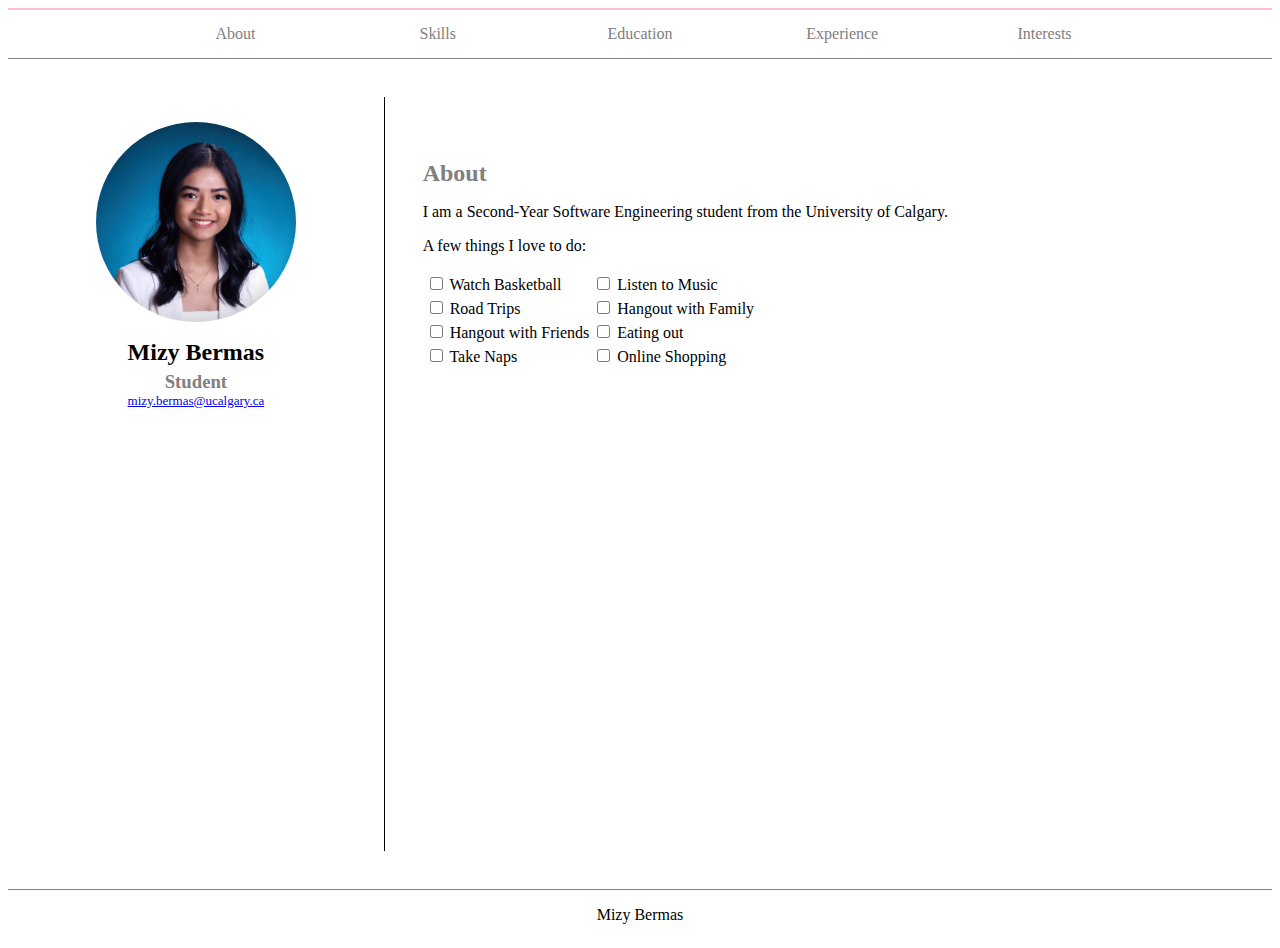
<file: index.html>
<!DOCTYPE html>
<html lang="en-US">
  <head>
    <link rel = "stylesheet" href="style.css">
    <meta charset="utf-8">
    <meta name="viewport" content="width=device-width">
    <title>About</title>
  </head>
  <body>
    <nav>
        <div class="nav-flex"><a class ="navigation" href="./index.html" data-toggle="tab">About</a>
        <a class ="navigation" href="./skills.html" data-toggle="tab">Skills</a>
        <a class ="navigation" href="./education.html" data-toggle="tab">Education</a>
        <a class ="navigation" href="./experience.html" data-toggle="tab">Experience</a>
        <a class ="navigation" href="./interests.html" data-toggle="tab">Interests</a>
        </div>
    </nav>
    <div class="about">
        <div class="left-side">
    
        <img src="mizy.jpg" alt="Mizy Bermas " class="rounded">
        
        
        <h2>Mizy Bermas</h2>
        <h3>Student</h3>
        <div class="email"><a href = "https://outlook.office.com/mail/" target="_blank">mizy.bermas@ucalgary.ca</a></div>
        </div>

        <div class="right-side">
        <h2 class="titlepage">About</h2>
        <p>I am a Second-Year Software Engineering student from the University of Calgary.</p>
        <p>A few things I love to do:</p>
        <table>
        <tr>
            <td><input type="checkbox" id="One" value="One">
            <label for="One">Watch Basketball<label></td>
      
            <td><input type="checkbox" id="Two" value="Two">
            <label for="Two">Listen to Music </label>
        </td>
        </tr>
        <tr>
            <td><input type="checkbox" id="Three" value="Three">
            <label for="Three">Road Trips</label>
        </td>
        <td><input type="checkbox" id="Four" value="Four">
            <label for="Four">Hangout with Family</label>
        </td>
        </tr>
            <tr>
                <td><input type="checkbox" id="Five" value="Five">
            <label for="Five">Hangout with Friends</label>
        </td>
        <td><input type="checkbox" id="Six" value="Six">
            <label for="Six">Eating out</label>
        </td>
        </tr>
            <tr>
                <td><input type="checkbox" id="Seven" value="Seven">
            <label for="Seven">Take Naps</label>
        </td>
        <td><input type="checkbox" id="Eight" value="Eight">
            <label for="Eight">Online Shopping</label>
        </td>
        </tr>
        </table>
        </div>
    </div>
  </body>
  <footer>
    <p>Mizy Bermas</p>
  </footer>
</html>
</file>
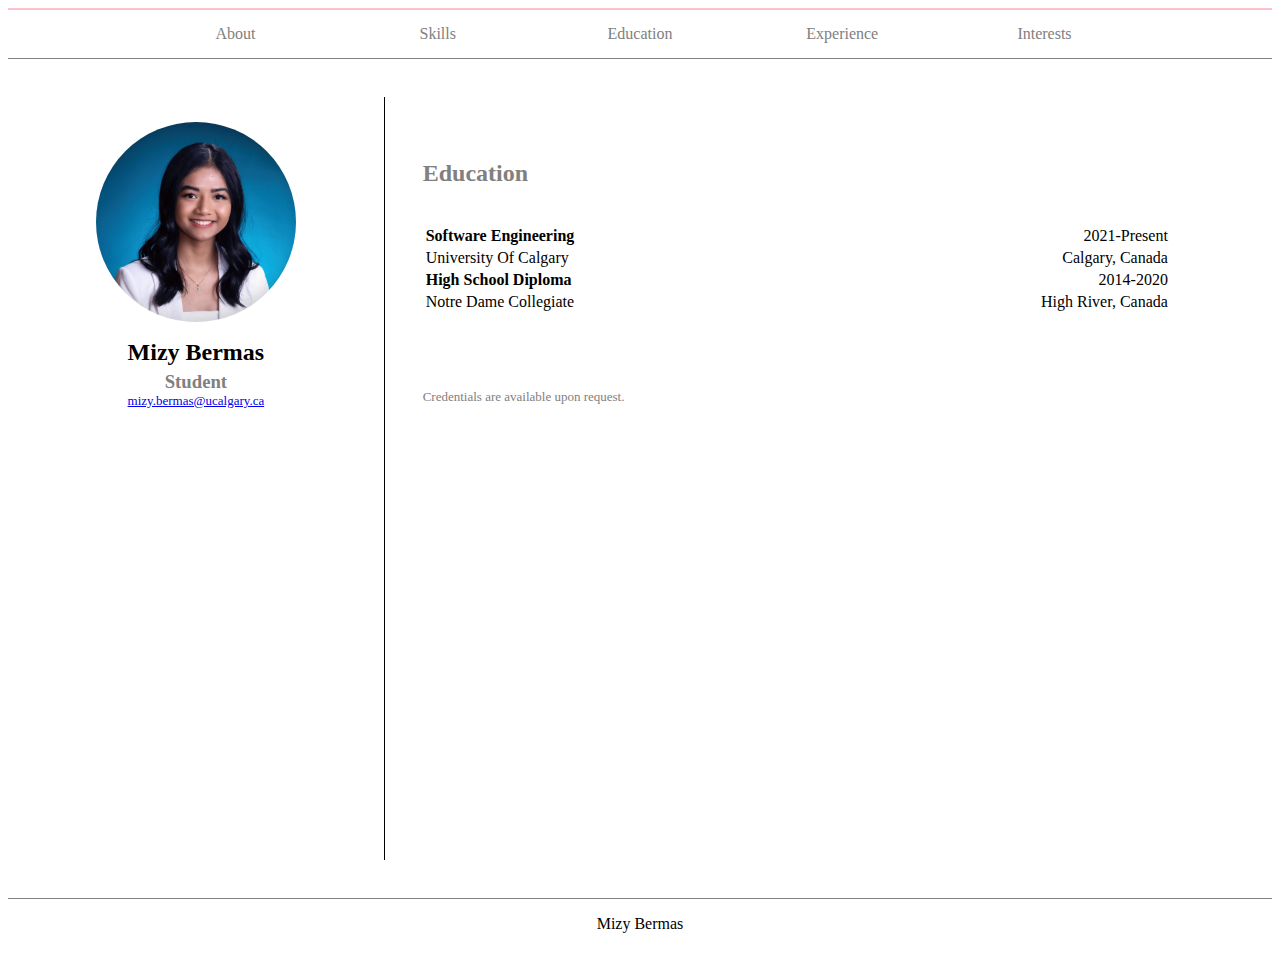
<file: education.html>
<!DOCTYPE html>
<html lang="en-US">
  <head>
    <link rel = "stylesheet" href="style.css">
    <meta charset="utf-8">
    <meta name="viewport" content="width=device-width">
    <title>Education</title>
  </head>
  <body>
    <nav><div class="nav-flex"><a class ="navigation" href="./index.html" data-toggle="tab">About</a>
        <a class ="navigation" href="./skills.html" data-toggle="tab">Skills</a>
        <a class ="navigation" href="./education.html" data-toggle="tab">Education</a>
        <a class ="navigation" href="./experience.html" data-toggle="tab">Experience</a>
        <a class ="navigation" href="./interests.html" data-toggle="tab">Interests</a>
    </div>
    </nav>
    <div class="about">
        <div class="left-side">
    
        <img src="mizy.jpg" alt="Mizy Bermas " class="rounded">
        
        
        <h2>Mizy Bermas</h2>
        <h3>Student</h3>
        <div class="email"><a href = "https://outlook.office.com/mail/" target="_blank">mizy.bermas@ucalgary.ca</a></div>
        </div>

        <div class="right-side">
        <h2 class="titlepage">Education</h2>
        <table id="page">
        
            <tr>
                <th class="left-aligned">Software Engineering</th>
                <td class="right-aligned">2021-Present</td>
            </tr>
            <tr>
                <td>University Of Calgary</td>
                <td class="right-aligned">Calgary, Canada</td>
            </tr>
            <tr>
                <th class="left-aligned">High School Diploma</th>
                <td class="right-aligned">2014-2020</td>
            </tr>
            <tr>
                <td>Notre Dame Collegiate</td>
                <td class="right-aligned">High River, Canada</td>
            </tr>
        
        </table>
        <p class="smallmessage">Credentials are available upon request.</p>
        </div>
    </div>

    
</body>
<footer>
  <p>Mizy Bermas</p>
</footer>
</html>
</file>
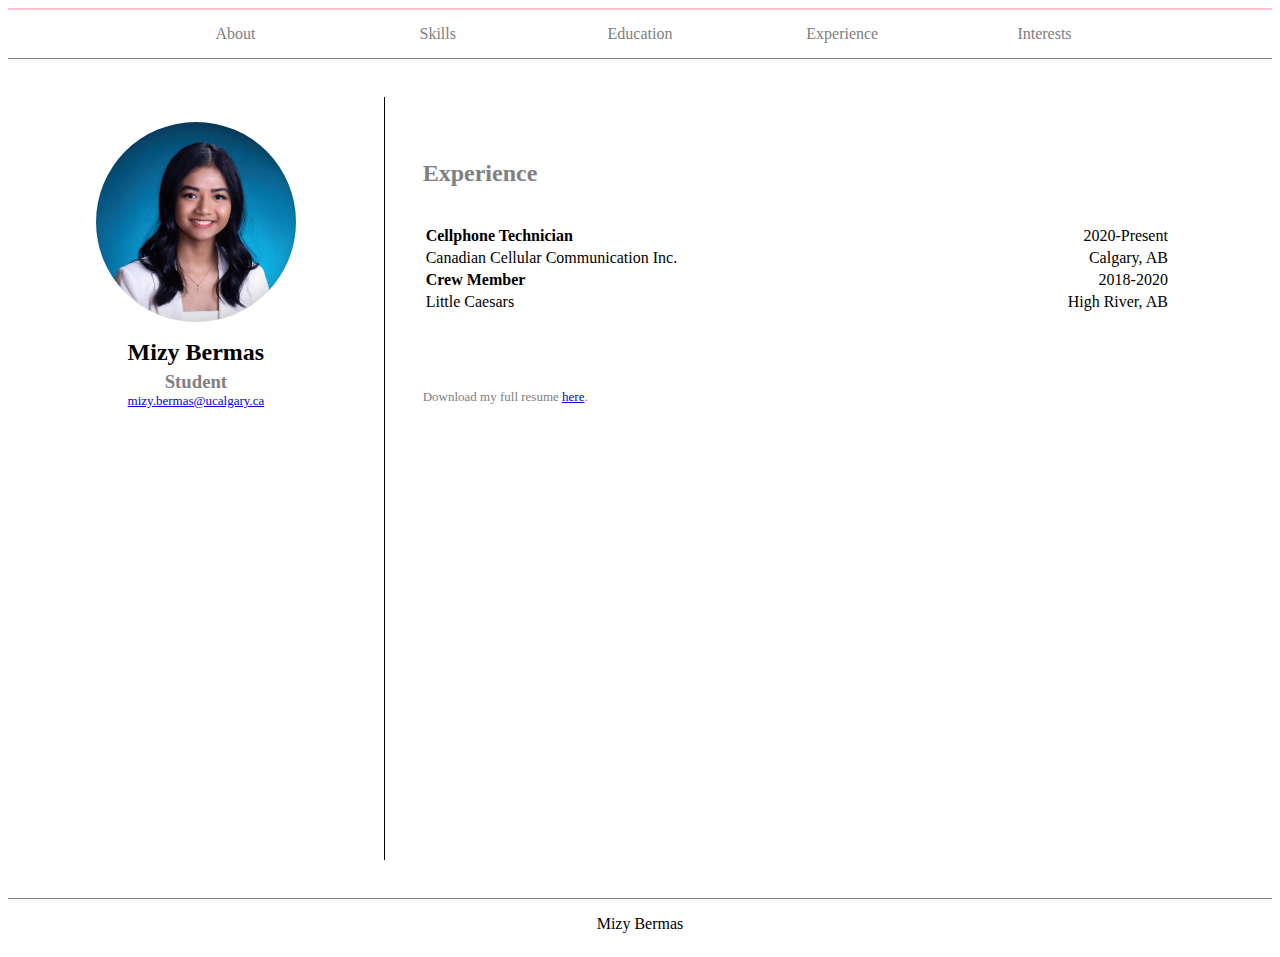
<file: experience.html>
<!DOCTYPE html>
<html lang="en-US">
  <head> 
    <link rel = "stylesheet" href="style.css">
    <meta charset="utf-8">
    <meta name="viewport" content="width=device-width">
    <title>Experience</title>
  </head>
  <body>
    <nav><div class="nav-flex"><a class ="navigation" href="./index.html" data-toggle="tab">About</a>
        <a class ="navigation" href="./skills.html" data-toggle="tab">Skills</a>
        <a class ="navigation" href="./education.html" data-toggle="tab">Education</a>
        <a class ="navigation" href="./experience.html" data-toggle="tab">Experience</a>
        <a class ="navigation" href="./interests.html" data-toggle="tab">Interests</a>
    </div>
    </nav>
    <div class="about">
        <div class="left-side">
    
        <img src="mizy.jpg" alt="Mizy Bermas " class="rounded">
        
        
        <h2>Mizy Bermas</h2>
        <h3>Student</h3>
        <div class="email"><a href = "https://outlook.office.com/mail/" target="_blank">mizy.bermas@ucalgary.ca</a></div>
        </div>

        <div class="right-side">
        <h2 class="titlepage">Experience</h2>
        <table id="page">
        
            <tr>
                <th class="left-aligned">Cellphone Technician</th>
                <td class="right-aligned">2020-Present</td>
            </tr>
            <tr>
                <td>Canadian Cellular Communication Inc.</td>
                <td class="right-aligned">Calgary, AB</td>
            </tr>
            <tr>
                <th class="left-aligned">Crew Member</th>
                <td class="right-aligned">2018-2020</td>
            </tr>
            <tr>
                <td>Little Caesars</td>
                <td class="right-aligned">High River, AB</td>
            </tr>
            
         </table>
         <p class="smallmessage">Download my full resume <a href="oldresume.pdf" target="_blank">here</a>.</p>
    </div>
    </div>
   
    
  </body>    
<footer>
  <p>Mizy Bermas</p>
</footer>
</html>
</file>
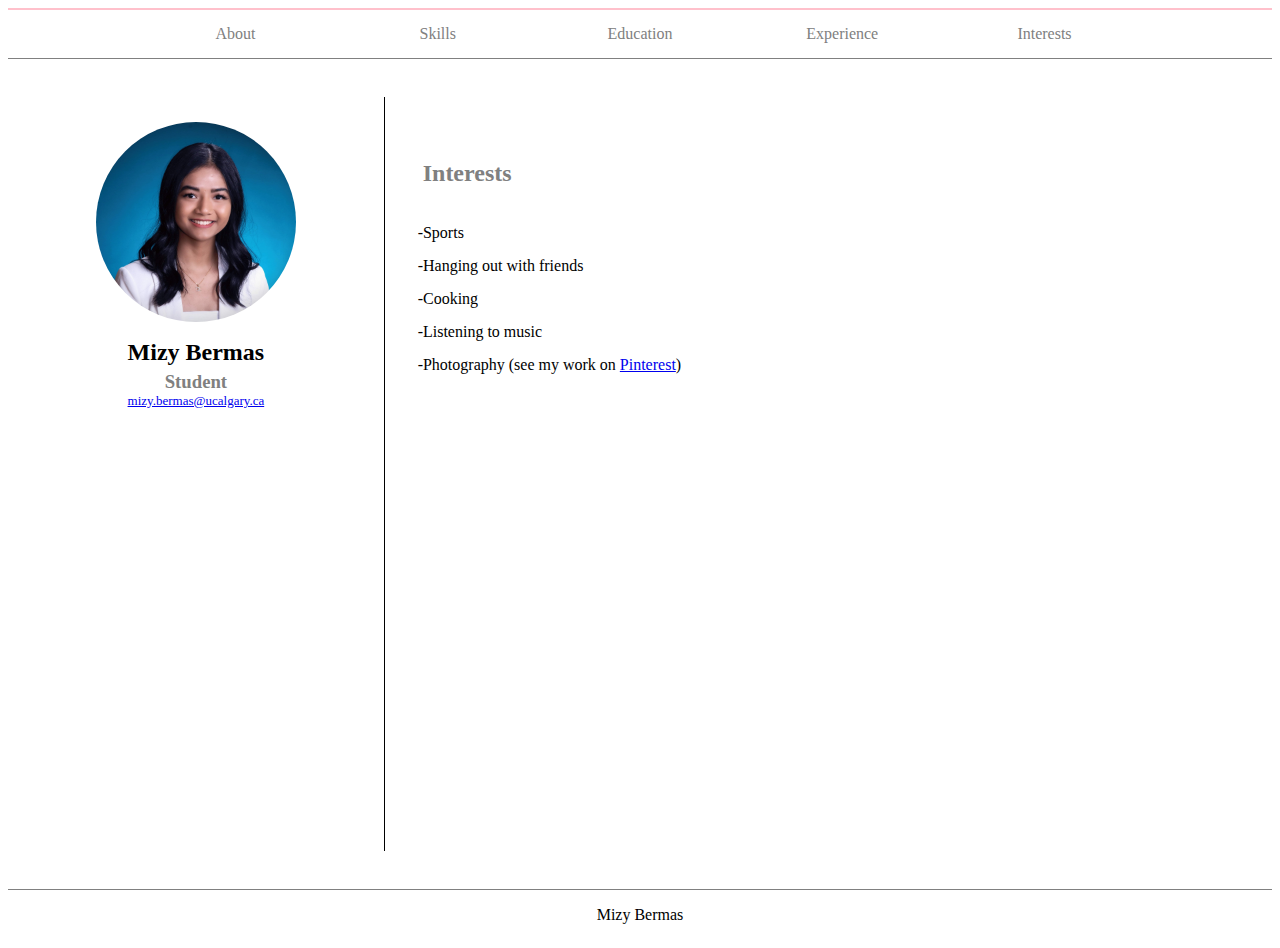
<file: interests.html>
<!DOCTYPE html>
<html lang="en-US">
  <head>
    <link rel = "stylesheet" href="style.css">
    <meta charset="utf-8">
    <meta name="viewport" content="width=device-width">
    <title>Interests</title>
  </head>
  <body>
    <nav><div class="nav-flex"><a class ="navigation" href="./index.html" data-toggle="tab">About</a>
        <a class ="navigation" href="./skills.html" data-toggle="tab">Skills</a>
        <a class ="navigation" href="./education.html" data-toggle="tab">Education</a>
        <a class ="navigation" href="./experience.html" data-toggle="tab">Experience</a>
        <a class ="navigation" href="./interests.html" data-toggle="tab">Interests</a>
        </div>
    </nav>
    <div class="about">
        <div class="left-side">
    
        <img src="mizy.jpg" alt="Mizy Bermas " class="rounded">
        
        
        <h2>Mizy Bermas</h2>
        <h3>Student</h3>
        <div class="email"><a href = "https://outlook.office.com/mail/" target="_blank">mizy.bermas@ucalgary.ca</a></div>
        </div>

        <div class="right-side">
        <h2 class="titlepage">Interests</h2>
    
    <ul class ="dashed" id="page">
        <li>Sports</li>
        <li>Hanging out with friends</li>
        <li>Cooking</li>
        <li>Listening to music</li>
        <li>Photography (see my work on <a href = "https://www.pinterest.ca/" target="_blank">Pinterest</a>)</li>
    </ul>
        </div>
    </div>
</body>
<footer>
  <p>Mizy Bermas</p>
</footer>
</html>
</file>
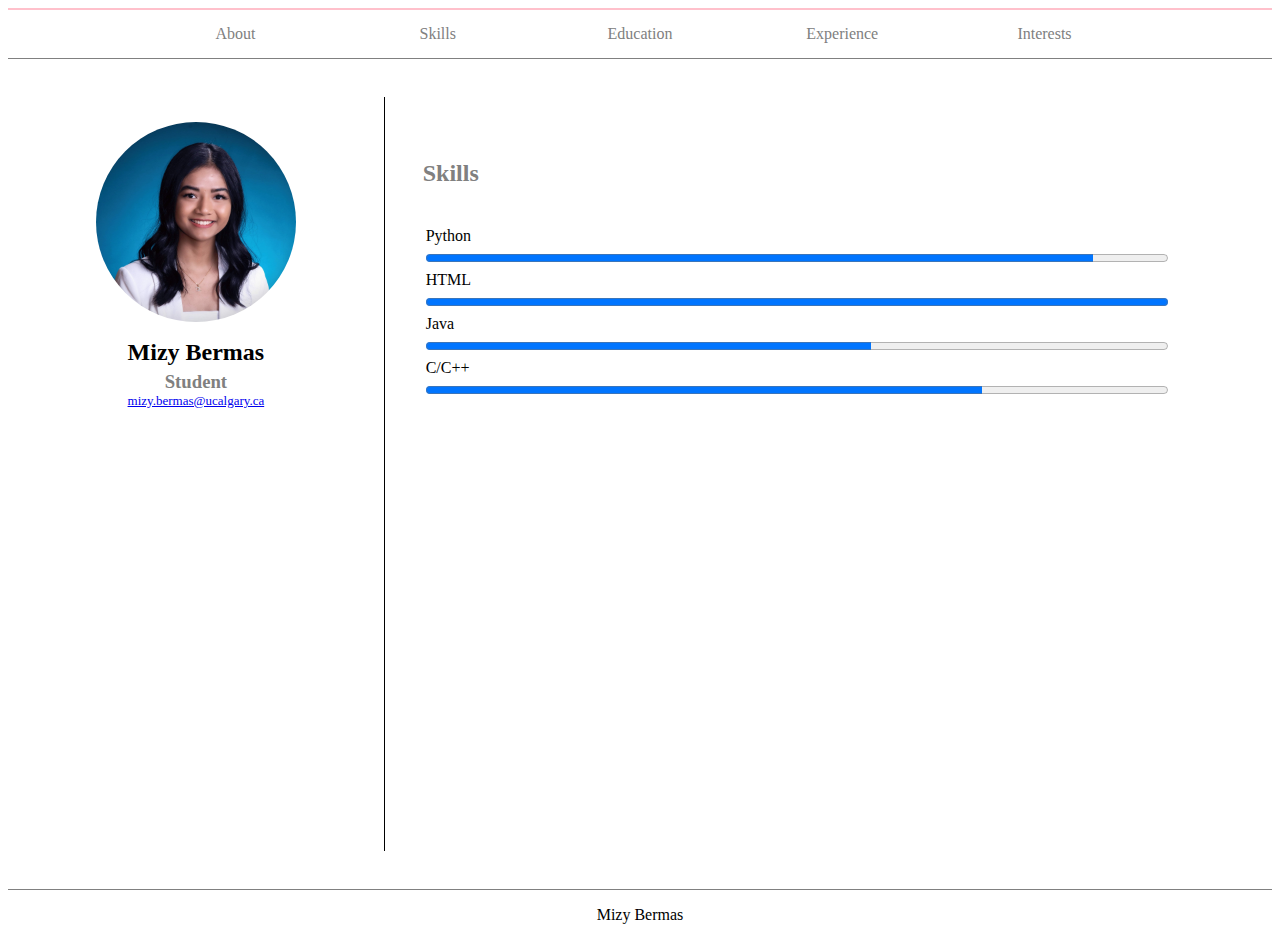
<file: skills.html>
<!DOCTYPE html>
<html lang="en-US">
  <head>
    <link rel = "stylesheet" href="style.css">
    <meta charset="utf-8">
    <meta name="viewport" content="width=device-width">
    <title>Skills</title>
  </head>
  <body>
    <nav><div class="nav-flex"><a class ="navigation" href="./index.html" data-toggle="tab">About</a>
        <a class ="navigation" href="./skills.html" data-toggle="tab">Skills</a>
        <a class ="navigation" href="./education.html" data-toggle="tab">Education</a>
        <a class ="navigation" href="./experience.html" data-toggle="tab">Experience</a>
        <a class ="navigation" href="./interests.html" data-toggle="tab">Interests</a>
    </div>
    </nav>
    <div class="about">
        <div class="left-side">
    
        <img src="mizy.jpg" alt="Mizy Bermas " class="rounded">
        
        
        <h2>Mizy Bermas</h2>
        <h3>Student</h3>
        <div class="email"><a href = "https://outlook.office.com/mail/" target="_blank">mizy.bermas@ucalgary.ca</a></div>
        </div>

        <div class="right-side">
            <h2 class="titlepage">Skills</h2>
            <table id="page">
                
                <tr>
                    <td><label for="Python">Python</label>
                </tr>
                <tr>
                    <td><progress class="progress" value="90" max="100"></progress></td>
                </tr>
                <tr>
                    <td><label for="HTML">HTML</label></td>
                </tr>
                <tr>
                    <td><progress class="progress" value="100" max="100"></progress></td>
                </tr>
                <tr>
                    <td><label for="Java">Java</label></td>
                </tr>
                <tr>
                    <td><progress class="progress" value="60" max="100"></progress></td>
                </tr>
                <tr>
                    <td><label for="C/C++">C/C++</label></td>
                </tr>
                <tr>
                    <td><progress class="progress" value="75" max="100"></progress></td>
                </tr>
            
            </table>
        </div>
    </div>
</body>
<footer>
  <p>Mizy Bermas</p>
</footer>
</html>
</file>
<file: style.css>
nav{
    border-top-color: pink;
    border-top-width: 2px;
    border-top-style: solid;
    border-bottom-color: grey;
    border-bottom-width: 0.5px;
    border-bottom-style:solid;
}
.nav-flex{
    display: flex;
    justify-content: center;
    margin-left: 10%;
    margin-right: 10%;
}
.nav-flex a:hover{
    color: pink;
    transition: 1s;
}
.navigation {
    flex:2;
    margin: 5px;
    margin-left: 0%;
    margin-right: 0%;
    padding: 10px;
    padding-left: 0%;
    padding-right: 0%;
    color: grey;
    text-decoration: none ;
    text-align: center;
}
.about{
    display: flex; 
    padding-top: 3%;
    padding-bottom:3%;
}
.right-side, .left-side{
    padding-top:2%;
    padding-bottom:35%;
}
.right-side{
    flex:9; 
    border-left-width:0.5px;
    border-left-style: solid;
    padding-left: 3%;
    padding-right: 8%;
}
.left-side{
    flex:3;
    text-align: center;
    padding-left: 5%;
    padding-right: 5%;
}
img.rounded {
    object-fit: cover; 
    object-position: 70% 0;
    border-radius: 50%;
    height: 200px;
    width: 200px;
  }
footer{
    display:flex;
    justify-content: center;
    border-top-color: grey;
    border-top-width: 0.5px;
    border-top-style: solid;
}
.titlepage{
    color: grey;
    font-style: inherit;
}
h2{
    margin-bottom:2%;
    margin-top: 5%;
}
h3{
    color:grey;
    margin-bottom:0%;
    margin-top:0%;
}
.email{
    font-size: small;
}
#page {
    height:0%;
    width:100%;
    margin:0;
    padding:0;
    margin-top: 5%;
}
.right-aligned{
    text-align: right;
}
.left-aligned{
    text-align: left;
}
.smallmessage{
    color: grey;
    font-size: small;
    margin-top: 10%;
}
.progress{
    width:100%
}
ul{
    list-style-type:none;
}
ul.dashed >li{
    text-indent: -20px;
}
ul.dashed>li:before{
    content: "-";
    text-indent: -20px;
}
li{
    margin:2%;
}
@media only screen and (max-width:600px){
    .about{
        flex-direction:column;
    }
    .right-side{
        border-left:0;
        padding-top:0;
    }
    .left-side{
        padding-bottom:0;
    }
    
}
</file>
